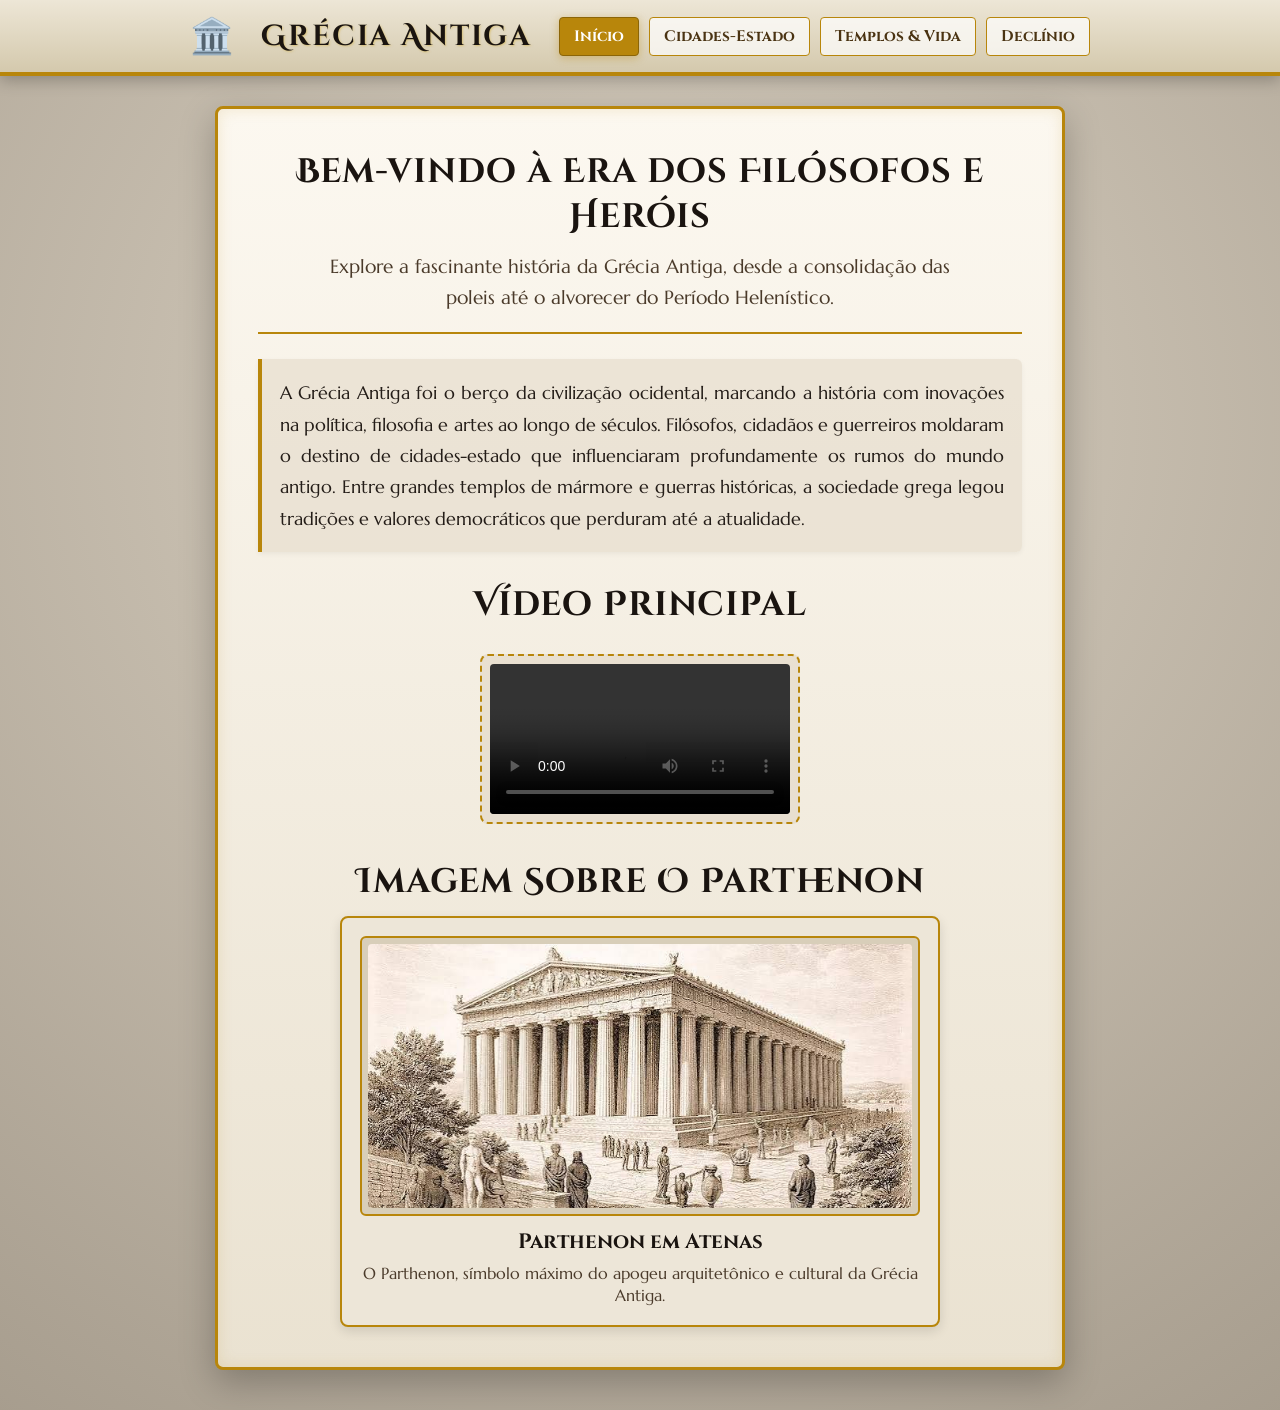
<file: index.html>
<!DOCTYPE html>
<html lang="pt-BR">

<head>
    <meta charset="UTF-8">
    <meta name="viewport" content="width=device-width, initial-scale=1.0">
    <title>Grécia Antiga - Início</title>
    <link rel="stylesheet" href="style.css">
</head>
<body>

    <!-- Header fixo no topo que rola junto com a página -->
    <header class="main-header">
        <div class="header-content">
            <span class="header-crest">🏛️</span>
            <h1>Grécia Antiga</h1>
            <nav>
                <a href="index.html" class="active">Início</a>
                <a href="cidades.html">Cidades-Estado</a>
                <a href="templos.html">Templos & Vida</a>
                <a href="Declinio.html">Declínio</a>
            </nav>
        </div>
    </header>

    <!-- Div Central -->
    <main class="main-container">

        <section class="banner-section">
            <h2>Bem-vindo à Era dos Filósofos e Heróis</h2>
            <p>Explore a fascinante história da Grécia Antiga, desde a consolidação das poleis até o alvorecer do Período Helenístico.</p>
        </section>

        <!-- Espaço para texto (1 parágrafo de 4 linhas) -->
        <section class="text-section">
            <p class="custom-text">
                A Grécia Antiga foi o berço da civilização ocidental, marcando a história com inovações na política, filosofia e artes ao longo de séculos. Filósofos, cidadãos e guerreiros moldaram o destino de cidades-estado que influenciaram profundamente os rumos do mundo antigo. Entre grandes templos de mármore e guerras históricas, a sociedade grega legou tradições e valores democráticos que perduram até a atualidade.
            </p>
        </section>

        <!-- Local EXCLUSIVO para Vídeo na Página Inicial -->
        <section class="video-section">
            <h2>Vídeo Principal</h2>
            <div class="video-placeholder">
                <video width="640" height="360" controls>
            <source src="video/WhatsApp Video 2026-11-13 at 09.15.30.mp4" type="video/mp4">
            
            </video>
            </div>
        </section>

        <!-- Apenas 1 Imagem na Página -->
        <section class="single-image-section">
            <h2>Imagem Sobre O Parthenon</h2>
            <div class="image-card">
                <div class="image-placeholder">
                    <img class="imagens" src="imagem/images.jpg" alt="Descrição da imagem">
                </div>
                <h3>Parthenon em Atenas</h3>
                <p>O Parthenon, símbolo máximo do apogeu arquitetônico e cultural da Grécia Antiga.</p>
            </div>
        </section>

    </main>

</body>

</html>
</file>
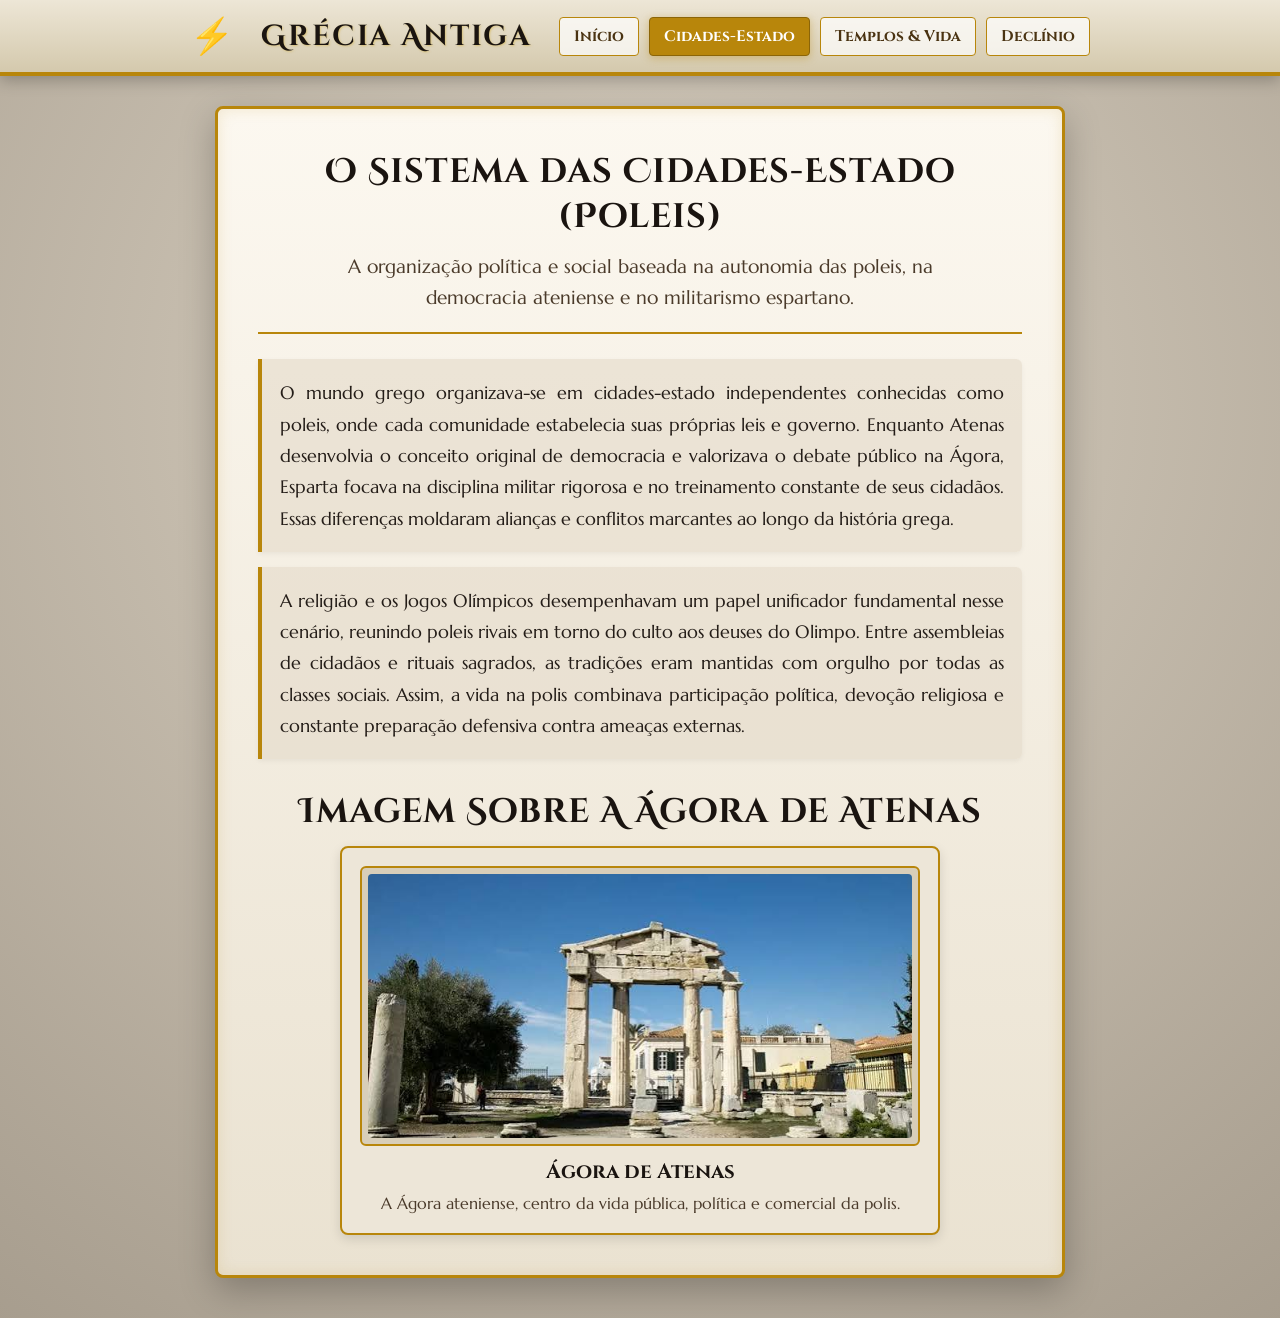
<file: cidades.html>
<!DOCTYPE html>
<html lang="pt-BR">

<head>
    <meta charset="UTF-8">
    <meta name="viewport" content="width=device-width, initial-scale=1.0">
    <title>Grécia Antiga - Cidades-Estado</title>
    <link rel="stylesheet" href="style.css">
</head>

<body>

    <!-- Header fixo no topo que rola junto com a página -->
    <header class="main-header">
        <div class="header-content">
            <span class="header-crest">⚡</span>
            <h1>Grécia Antiga</h1>
            <nav>
                <a href="index.html">Início</a>
                <a href="cidades.html" class="active">Cidades-Estado</a>
                <a href="templos.html">Templos & Vida</a>
                <a href="Declinio.html">Declínio</a>
            </nav>
        </div>
    </header>

    <!-- Div Central -->
    <main class="main-container">

        <section class="banner-section">
            <h2>O Sistema das Cidades-Estado (Poleis)</h2>
            <p>A organização política e social baseada na autonomia das poleis, na democracia ateniense e no militarismo espartano.</p>
        </section>

        <!-- Espaço para texto (2 parágrafos de 4 linhas) -->
        <section class="text-section">
            <p class="custom-text">
                O mundo grego organizava-se em cidades-estado independentes conhecidas como poleis, onde cada comunidade estabelecia suas próprias leis e governo. Enquanto Atenas desenvolvia o conceito original de democracia e valorizava o debate público na Ágora, Esparta focava na disciplina militar rigorosa e no treinamento constante de seus cidadãos. Essas diferenças moldaram alianças e conflitos marcantes ao longo da história grega.
            </p>
            <p class="custom-text">
                A religião e os Jogos Olímpicos desempenhavam um papel unificador fundamental nesse cenário, reunindo poleis rivais em torno do culto aos deuses do Olimpo. Entre assembleias de cidadãos e rituais sagrados, as tradições eram mantidas com orgulho por todas as classes sociais. Assim, a vida na polis combinava participação política, devoção religiosa e constante preparação defensiva contra ameaças externas.
            </p>
        </section>

        <!-- Apenas 1 Imagem na Página -->
        <section class="single-image-section">
            <h2>Imagem Sobre A Ágora de Atenas</h2>
            <div class="image-card">
                <div class="image-placeholder">
                    <img class="imagens" src="imagem/images (4).jpg" alt="Descrição da imagem">
                </div>
                <h3>Ágora de Atenas</h3>
                <p>A Ágora ateniense, centro da vida pública, política e comercial da polis.</p>
            </div>
        </section>

    </main>

</body>

</html>
</file>
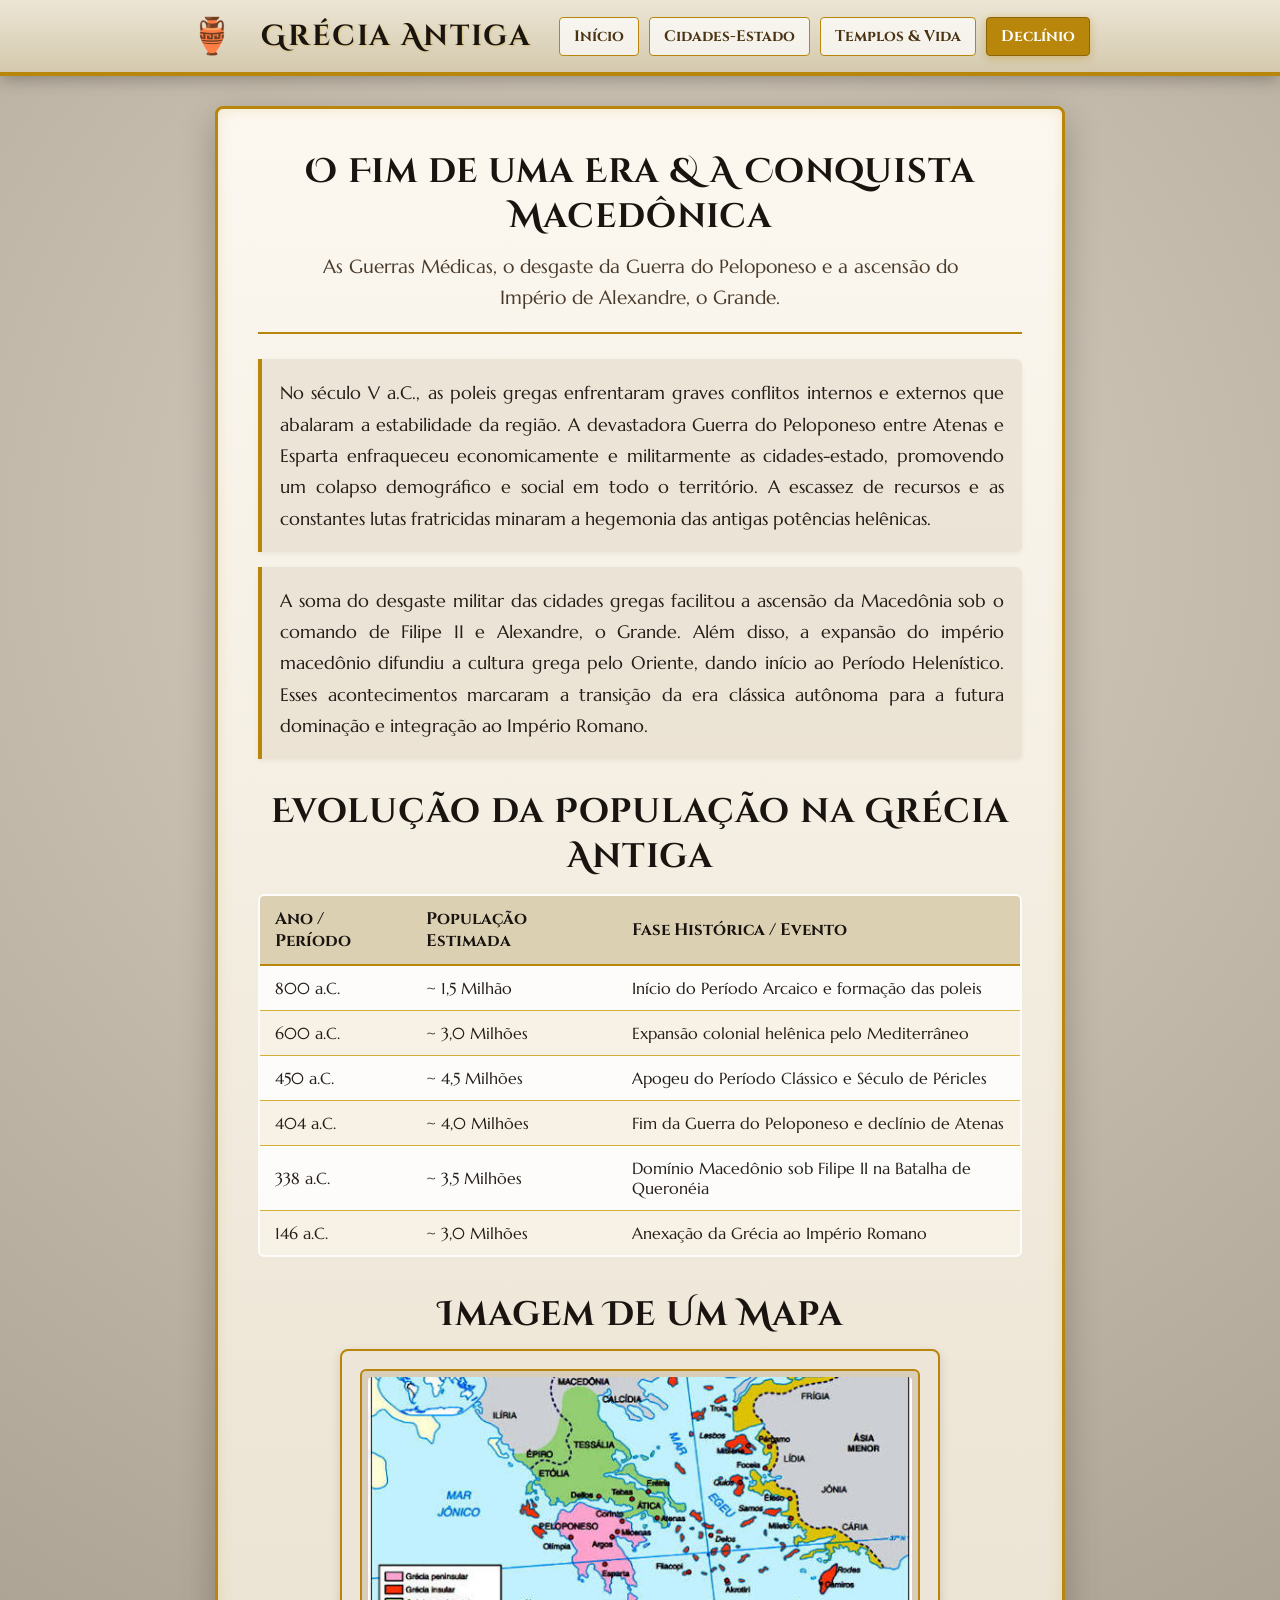
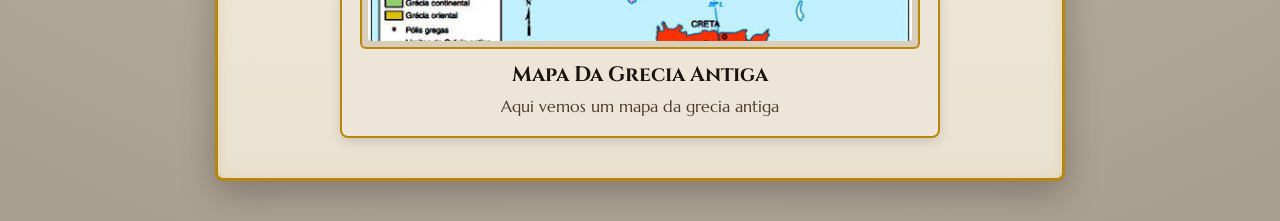
<file: Declinio.html>
<!DOCTYPE html>
<html lang="pt-BR">

<head>
    <meta charset="UTF-8">
    <meta name="viewport" content="width=device-width, initial-scale=1.0">
    <title>Grécia Antiga - Fim da Era & Conquista Macedônica</title>
    <link rel="stylesheet" href="style.css">
</head>

<body>

    <!-- Header fixo no topo que rola junto com a página -->
    <header class="main-header">
        <div class="header-content">
            <span class="header-crest">🏺</span>
            <h1>Grécia Antiga</h1>
            <nav>
                <a href="index.html">Início</a>
                <a href="cidades.html">Cidades-Estado</a>
                <a href="templos.html">Templos & Vida</a>
                <a href="Declinio.html" class="active">Declínio</a>
            </nav>
        </div>
    </header>

    <!-- Div Central -->
    <main class="main-container">

        <section class="banner-section">
            <h2>O Fim de uma Era & A Conquista Macedônica</h2>
            <p>As Guerras Médicas, o desgaste da Guerra do Peloponeso e a ascensão do Império de Alexandre, o Grande.</p>
        </section>

        <!-- Espaço para texto (2 parágrafos de 4 linhas) -->
        <section class="text-section">
            <p class="custom-text">
                No século V a.C., as poleis gregas enfrentaram graves conflitos internos e externos que abalaram a estabilidade da região. A devastadora Guerra do Peloponeso entre Atenas e Esparta enfraqueceu economicamente e militarmente as cidades-estado, promovendo um colapso demográfico e social em todo o território. A escassez de recursos e as constantes lutas fratricidas minaram a hegemonia das antigas potências helênicas.
            </p>
            <p class="custom-text">
                A soma do desgaste militar das cidades gregas facilitou a ascensão da Macedônia sob o comando de Filipe II e Alexandre, o Grande. Além disso, a expansão do império macedônio difundiu a cultura grega pelo Oriente, dando início ao Período Helenístico. Esses acontecimentos marcaram a transição da era clássica autônoma para a futura dominação e integração ao Império Romano.
            </p>
        </section>

        <!-- Tabela sobre a População Grega (6 linhas) -->
        <section class="table-section">
            <h2>Evolução da População na Grécia Antiga</h2>
            <div class="table-wrapper">
                <table class="medieval-table">
                    <thead>
                        <tr>
                            <th>Ano / Período</th>
                            <th>População Estimada</th>
                            <th>Fase Histórica / Evento</th>
                        </tr>
                    </thead>
                    <tbody>
                        <tr>
                            <td>800 a.C.</td>
                            <td>~ 1,5 Milhão</td>
                            <td>Início do Período Arcaico e formação das poleis</td>
                        </tr>
                        <tr>
                            <td>600 a.C.</td>
                            <td>~ 3,0 Milhões</td>
                            <td>Expansão colonial helênica pelo Mediterrâneo</td>
                        </tr>
                        <tr>
                            <td>450 a.C.</td>
                            <td>~ 4,5 Milhões</td>
                            <td>Apogeu do Período Clássico e Século de Péricles</td>
                        </tr>
                        <tr>
                            <td>404 a.C.</td>
                            <td>~ 4,0 Milhões</td>
                            <td>Fim da Guerra do Peloponeso e declínio de Atenas</td>
                        </tr>
                        <tr>
                            <td>338 a.C.</td>
                            <td>~ 3,5 Milhões</td>
                            <td>Domínio Macedônio sob Filipe II na Batalha de Queronéia</td>
                        </tr>
                        <tr>
                            <td>146 a.C.</td>
                            <td>~ 3,0 Milhões</td>
                            <td>Anexação da Grécia ao Império Romano</td>
                        </tr>
                    </tbody>
                </table>
            </div>
        </section>

        <!-- Apenas 1 Imagem na Página -->
        <section class="single-image-section">
            <h2>Imagem De Um Mapa</h2>
            <div class="image-card">
                <div class="image-placeholder">
                    <img class="imagens" src="imagem/images (5).jpg" alt="Descrição da imagem">
                </div>
                <h3>Mapa Da Grecia Antiga</h3>
                <p>Aqui vemos um mapa da grecia antiga</p>
            </div>
            </div>
        </section>

    </main>

</body>

</html>
</file>
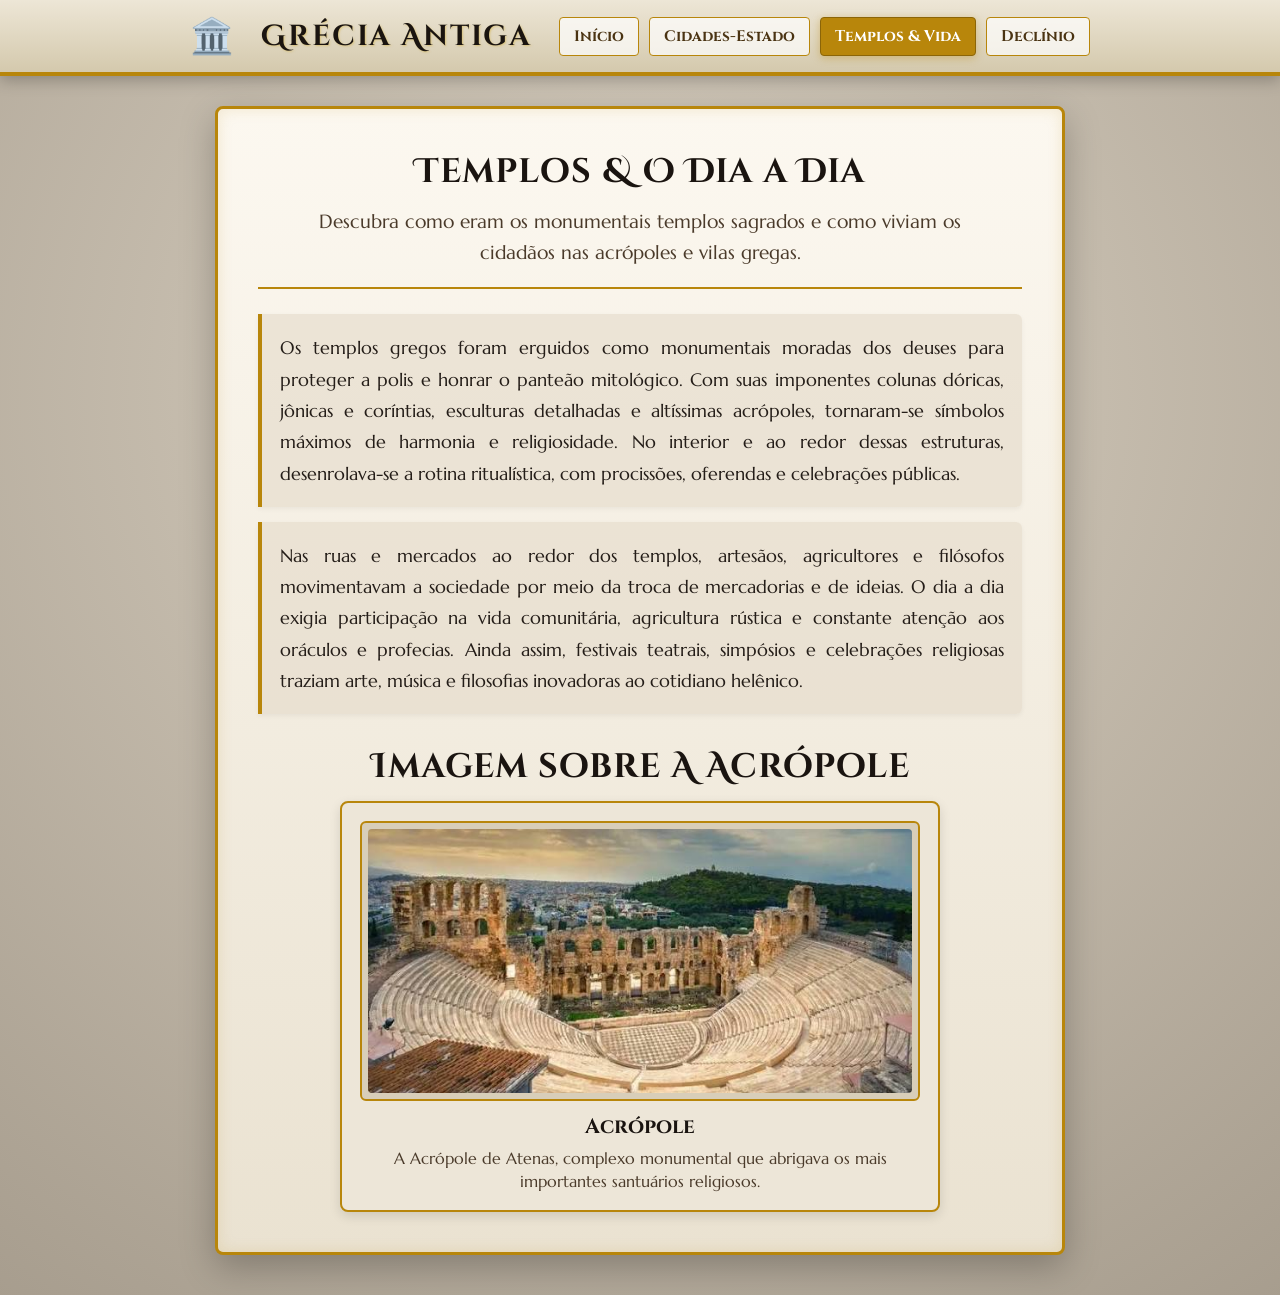
<file: templos.html>
<!DOCTYPE html>
<html lang="pt-BR">

<head>
    <meta charset="UTF-8">
    <meta name="viewport" content="width=device-width, initial-scale=1.0">
    <title>Grécia Antiga - Templos & Vida</title>
    <link rel="stylesheet" href="style.css">
</head>

<body>

    <!-- Header fixo no topo que rola junto com a página -->
    <header class="main-header">
        <div class="header-content">
            <span class="header-crest">🏛️</span>
            <h1>Grécia Antiga</h1>
            <nav>
                <a href="index.html">Início</a>
                <a href="cidades.html">Cidades-Estado</a>
                <a href="templos.html" class="active">Templos & Vida</a>
                <a href="Declinio.html">Declínio</a>
            </nav>
        </div>
    </header>

    <!-- Div Central -->
    <main class="main-container"> 

        <section class="banner-section">
            <h2>Templos & O Dia a Dia</h2>
            <p>Descubra como eram os monumentais templos sagrados e como viviam os cidadãos nas acrópoles e vilas gregas.</p>
        </section>

        <!-- Espaço para texto (2 parágrafos de 4 linhas) -->
        <section class="text-section">
            <p class="custom-text">
                Os templos gregos foram erguidos como monumentais moradas dos deuses para proteger a polis e honrar o panteão mitológico. Com suas imponentes colunas dóricas, jônicas e coríntias, esculturas detalhadas e altíssimas acrópoles, tornaram-se símbolos máximos de harmonia e religiosidade. No interior e ao redor dessas estruturas, desenrolava-se a rotina ritualística, com procissões, oferendas e celebrações públicas.
            </p>
            <p class="custom-text">
                Nas ruas e mercados ao redor dos templos, artesãos, agricultores e filósofos movimentavam a sociedade por meio da troca de mercadorias e de ideias. O dia a dia exigia participação na vida comunitária, agricultura rústica e constante atenção aos oráculos e profecias. Ainda assim, festivais teatrais, simpósios e celebrações religiosas traziam arte, música e filosofias inovadoras ao cotidiano helênico.
            </p>
        </section>

        <!-- Apenas 1 Imagem na Página -->
        <section class="single-image-section">
            <h2>Imagem sobre A Acrópole </h2>

            <div class="image-card">
                <div class="image-placeholder">
                    <img class="imagens" src="imagem/images (2).jpg" alt="Descrição da imagem">
                </div>
                <h3>Acrópole</h3>
                <p>A Acrópole de Atenas, complexo monumental que abrigava os mais importantes santuários religiosos.</p>
            </div>
        </section>

    </main>

</body>

</html>
</file>
<file: style.css>
@import url('https://fonts.googleapis.com/css2?family=Cinzel:wght@500;700;900&family=Cinzel+Decorative:wght@700&family=Marcellus&display=swap');

/* Configurações Globais */
* {
    box-sizing: border-box;
    margin: 0;
    padding: 0;
}

body {
    /* Fundo ligeiramente mais escuro e acinzentado (efeito pedra/mármore envelhecido) */
    background-color: #d1c7b7;
    background-image: 
        radial-gradient(circle at 50% 30%, rgba(220, 212, 198, 0.7), rgba(160, 150, 135, 0.85)),
        url('https://www.transparenttextures.com/patterns/marble.png');
    color: #241d18;
    font-family: 'Marcellus', serif;
    font-size: 18px;
    min-height: 100vh;
    padding-bottom: 40px;
}

/* Header fixo - Estilo Friso de Templo Clássico */
.main-header {
    position: sticky;
    top: 0;
    z-index: 1000;
    width: 100%;
    background: linear-gradient(180deg, #ede6d6 0%, #d4c9ad 100%);
    border-bottom: 4px solid #b8860b;
    box-shadow: 0 4px 15px rgba(0, 0, 0, 0.25);
    padding: 14px 20px;
    margin-bottom: 30px;
}

.header-content {
    max-width: 900px;
    margin: 0 auto;
    display: flex;
    align-items: center;
    justify-content: space-between;
    gap: 15px;
}

.header-crest {
    font-size: 2.2rem;
}

.main-header h1 {
    font-family: 'Cinzel Decorative', 'Cinzel', serif;
    font-size: 1.8rem;
    color: #1a1410;
    letter-spacing: 2px;
    text-shadow: 1px 1px 2px rgba(212, 175, 55, 0.5);
}

.main-header nav {
    display: flex;
    gap: 10px;
}

.main-header nav a {
    color: #4a3312;
    text-decoration: none;
    font-family: 'Cinzel', serif;
    font-weight: 700;
    font-size: 0.95rem;
    padding: 8px 14px;
    border: 1px solid #b8860b;
    border-radius: 4px;
    transition: all 0.3s ease;
    background: rgba(255, 255, 255, 0.7);
}

.main-header nav a:hover,
.main-header nav a.active {
    background: #b8860b;
    color: #ffffff;
    border-color: #8b6508;
    box-shadow: 0 2px 8px rgba(184, 134, 11, 0.4);
}

/* Div Central - Mármore Claro criando contraste com o fundo mais escuro */
.main-container {
    max-width: 850px;
    margin: 0 auto;
    background: #f5f0e6;
    background-image: linear-gradient(to bottom, #fcf8f0, #eae2d1);
    border: 3px solid #b8860b;
    border-radius: 8px;
    box-shadow: 0 12px 35px rgba(0, 0, 0, 0.25), inset 0 0 15px rgba(184, 134, 11, 0.15);
    padding: 40px;
}

/* Banners e Títulos */
.banner-section {
    text-align: center;
    border-bottom: 2px double #b8860b;
    padding-bottom: 20px;
    margin-bottom: 25px;
}

.banner-section h2, 
.video-section h2, 
.single-image-section h2,
.table-section h2 {
    font-family: 'Cinzel Decorative', 'Cinzel', serif;
    color: #1a1410;
    font-size: 2.1rem;
    margin-bottom: 12px;
    letter-spacing: 1px;
}

.banner-section p {
    font-size: 1.2rem;
    color: #4a3a2a;
    max-width: 650px;
    margin: 0 auto;
    line-height: 1.6;
}

/* Seção de Textos */
.text-section {
    margin-bottom: 30px;
}

.custom-text {
    font-size: 1.15rem;
    line-height: 1.7;
    color: #241d18;
    text-align: justify;
    margin-bottom: 15px;
    background: rgba(228, 219, 202, 0.6);
    padding: 18px;
    border-left: 4px solid #b8860b;
    border-radius: 0 6px 6px 0;
    box-shadow: 0 2px 5px rgba(0, 0, 0, 0.05);
}

/* Local de Vídeo Centralizado (Página Inicial) */
.video-section {
    margin-bottom: 30px;
    text-align: center;
}

/* Local de Vídeo Centralizado (Página Inicial) */
.video-section {
    margin-bottom: 30px;
    text-align: center;
}

/* O container agora se ajusta ao tamanho exato do vídeo que estiver dentro dele */
.video-placeholder {
    display: inline-block; /* Faz o container abraçar o tamanho exato do conteúdo */
    max-width: 100%; /* Garante que não estoure em telas de celular */
    border: 2px dashed #b8860b;
    background: rgba(225, 215, 198, 0.6);
    border-radius: 8px;
    padding: 8px; /* Espaçamento interno opcional entre a borda e o vídeo; mude para 0px se quiser colado */
    margin-top: 15px;
}

/* Faz a tag <video> ocupar o espaço dentro do container de forma responsiva */
.video-placeholder video {
    display: block;
    width: 100%;
    height: auto;
    max-width: 100%;
    border-radius: 4px;
}

/* Seção para 1 Única Imagem */
.single-image-section {
    text-align: center;
}

.image-card {
    background: #ede6d8;
    border: 2px solid #b8860b;
    border-radius: 8px;
    padding: 18px;
    max-width: 600px;
    margin: 0 auto;
    box-shadow: 0 4px 12px rgba(0, 0, 0, 0.12);
}

.image-card h3 {
    font-family: 'Cinzel', serif;
    font-size: 1.3rem;
    color: #1a1410;
    margin-bottom: 6px;
}

.image-card p {
    font-size: 1rem;
    color: #4a3a2a;
    line-height: 1.4;
}

/* Moldura para o container da imagem */
.image-placeholder {
    width: 100%;
    height: 280px;
    border: 2px solid #b8860b;
    background: #d8ceb9;
    border-radius: 6px;
    display: flex;
    align-items: center;
    justify-content: center;
    color: #5c4a35;
    font-family: 'Cinzel', serif;
    font-size: 1rem;
    margin-bottom: 12px;
    padding: 6px;
    overflow: hidden;
}

.image-placeholder img,
.imagens {
    width: 100%;
    height: 100%;
    object-fit: cover;
    border-radius: 4px;
    transition: all 0.4s ease;
}

.image-card:hover .image-placeholder img,
.image-card:hover .imagens {
    transform: scale(1.03);
}

/* Seção e Estilização da Tabela */
.table-section {
    margin-bottom: 35px;
    text-align: center;
}

.table-wrapper {
    overflow-x: auto;
    margin-top: 15px;
}

.medieval-table {
    width: 100%;
    border-collapse: collapse;
    background: rgba(255, 255, 255, 0.85);
    border: 2px solid #b8860b;
    border-radius: 6px;
    overflow: hidden;
    font-size: 1rem;
}

.medieval-table th, 
.medieval-table td {
    padding: 12px 15px;
    text-align: left;
    border-bottom: 1px solid #d4af37;
}

.medieval-table th {
    background: #dcd0b3;
    color: #1a1410;
    font-family: 'Cinzel', serif;
    font-size: 1.05rem;
    border-bottom: 2px solid #b8860b;
}

.medieval-table tr:nth-child(even) {
    background: rgba(184, 134, 11, 0.08);
}

.medieval-table tr:hover {
    background: rgba(184, 134, 11, 0.22);
}

.medieval-table td {
    color: #241d18;
}

/* Responsividade */
@media (max-width: 768px) {
    .header-content {
        flex-direction: column;
        text-align: center;
    }

    .main-container {
        margin: 0 15px;
        padding: 20px;
    }

    .image-placeholder {
        height: 200px;
    }
}
</file>
